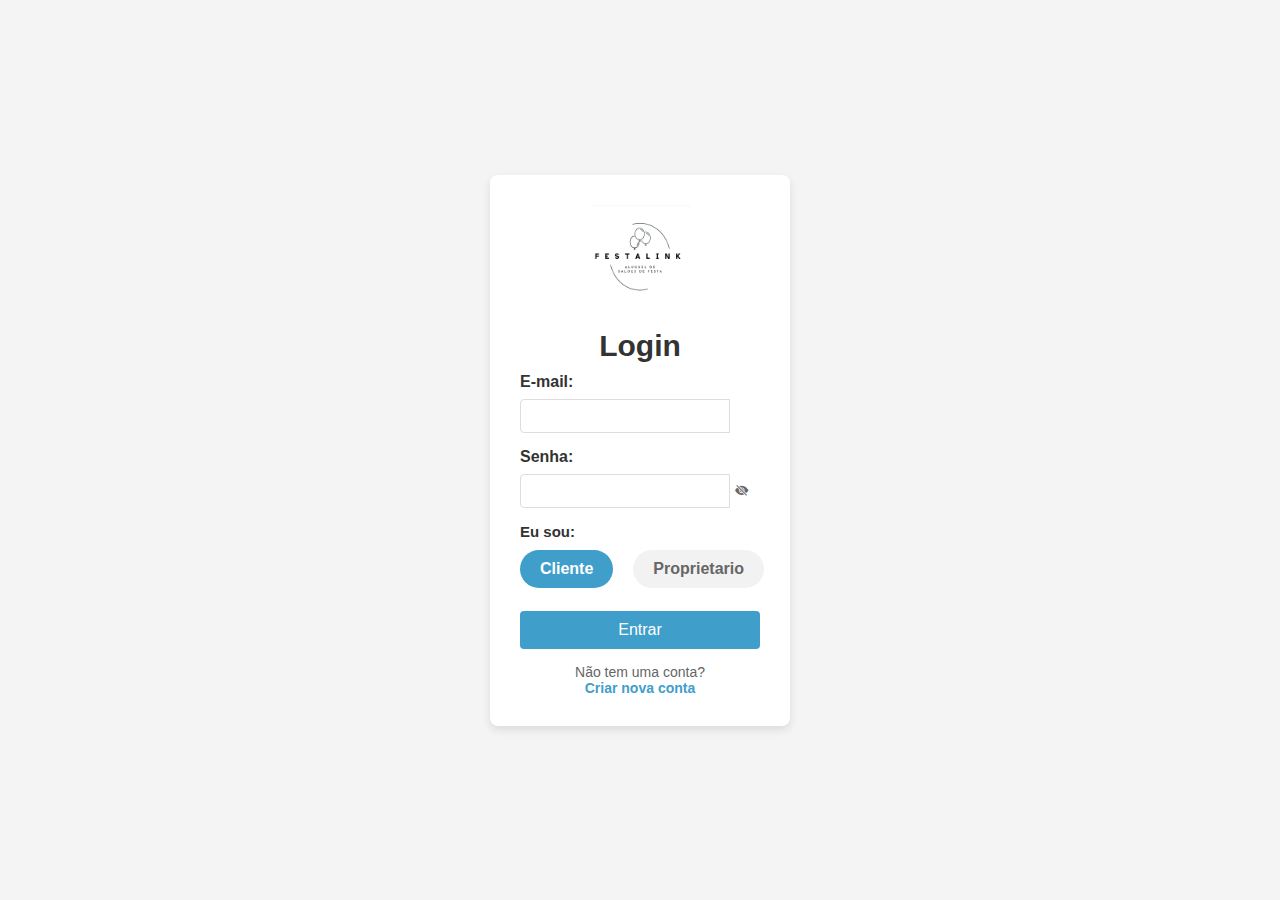
<file: src/front/View/Login/index.html>
<!DOCTYPE html>
<html lang="pt-br">
  <head>
    <meta charset="UTF-8" />
    <meta name="viewport" content="width=device-width, initial-scale=1.0" />
    <title>Login - FestaLink</title>
    <link rel="stylesheet" href="CSS/styles.css" />
    <link rel="icon" href="img/favicon.ico" type="image/x-icon" />
    <link
      rel="stylesheet"
      href="https://cdn.jsdelivr.net/npm/bootstrap-icons@1.11.3/font/bootstrap-icons.min.css"
    />
  </head>
  <body>
    <div class="login-container">
      <div class="logo-container">
        <img src="img/logo.png" alt="Logo" class="logo" />
      </div>
      <form id="login-form" class="login-form">
        <h2>Login</h2>
        <div class="input-group">
          <label for="username">E-mail:</label>
          <input type="text" id="username" name="username" required />
        </div>
        <div class="input-group">
          <label for="password">Senha:</label>
          <div class="password-container">
            <input type="password" id="password" name="password" required />
            <button type="button" id="togglePassword" class="toggle-password">
              <i class="bi bi-eye-slash-fill"></i>
            </button>
          </div>
          <p id="login-error" class="error-message"></p>
        </div>
        <div class="input-group">
          <h3 class="user-type-title">Eu sou:</h3>
          <div class="radio-buttons">
            <input
              type="radio"
              id="cliente"
              name="tipo"
              value="Cliente"
              checked
            />
            <label for="cliente">Cliente</label>
            <input
              type="radio"
              id="proprietario"
              name="tipo"
              value="Proprietario"
            />
            <label for="proprietario">Proprietario</label>
          </div>
        </div>
        <button class="Entrar" type="submit">Entrar</button>
      </form>
      <div class="new-account">
        <p>
          Não tem uma conta?<br />
          <a href="register.html">Criar nova conta</a>
        </p>
      </div>
    </div>
    <script src="JS/login.js"></script>
  </body>
</html>
</file>
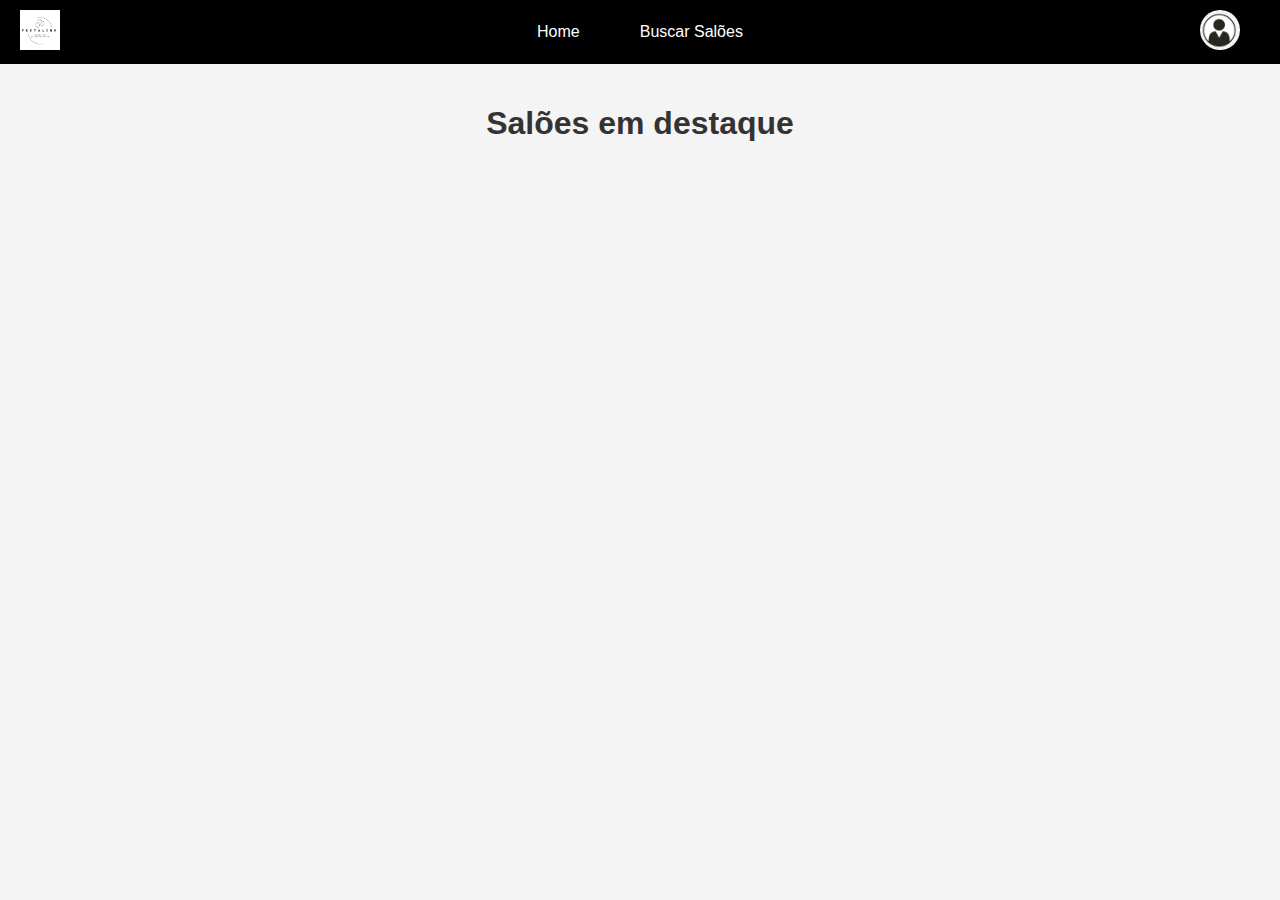
<file: src/front/View/Login/home.html>
<!DOCTYPE html>
<html lang="pt">
<head>
    <meta charset="UTF-8">
    <title>Salões em Destaque</title>
    <link rel="stylesheet" href="CSS/stylesHOME.css">
    <link rel="icon" href="img/favicon.ico" type="image/x-icon">
</head>
<body>
    <div id="notification-container" style="position: fixed; top: 20px; right: 20px; z-index: 1000;"></div>
    <header>
        <div class="logo-container">
            <img src="img/logo.png" alt="Logo" class="logo">
        </div>
        <nav>
            <ul class="nav-menu">
                <li><a href="home.html">Home</a></li>
                <li><a href="busca-saloes.html">Buscar Salões</a></li>

            </ul>
            <div class="profile-pic">
                <button class="profile-btn" onclick="toggleDropdown()">
                    <img src="img/user-profile.jpg" alt="Perfil">
                </button>
                <div id="profile-dropdown" class="dropdown-content">
                    <a href="usuario.html">Ver Perfil</a>
                    <a href="javascript:logout()">LogOut</a>
                </div>
            </div>
        </nav>
    </header>

    <main>
        <h1>Salões em destaque</h1>
        <div id="saloes-container"></div>
    </main>

    <script src="JS/ScriptHome.js"></script>
    <script>
        function toggleDropdown() {
            var dropdown = document.getElementById("profile-dropdown");
            dropdown.classList.toggle("show");
        }

        window.onclick = function(event) {
            if (!event.target.matches('.profile-btn') && !event.target.matches('.profile-btn img')) {
                var dropdowns = document.getElementsByClassName("dropdown-content");
                for (var i = 0; i < dropdowns.length; i++) {
                    var openDropdown = dropdowns[i];
                    if (openDropdown.classList.contains('show')) {
                        openDropdown.classList.remove('show');
                    }
                }
            }
        }
        function logout() {
        
        localStorage.clear();

    
        window.location.href = 'index.html';

        window.history.pushState(null, "", window.location.href);
        window.onpopstate = function () {
            window.history.pushState(null, "", window.location.href);
        };  
    }
    </script>
</body>
</html>
</file>
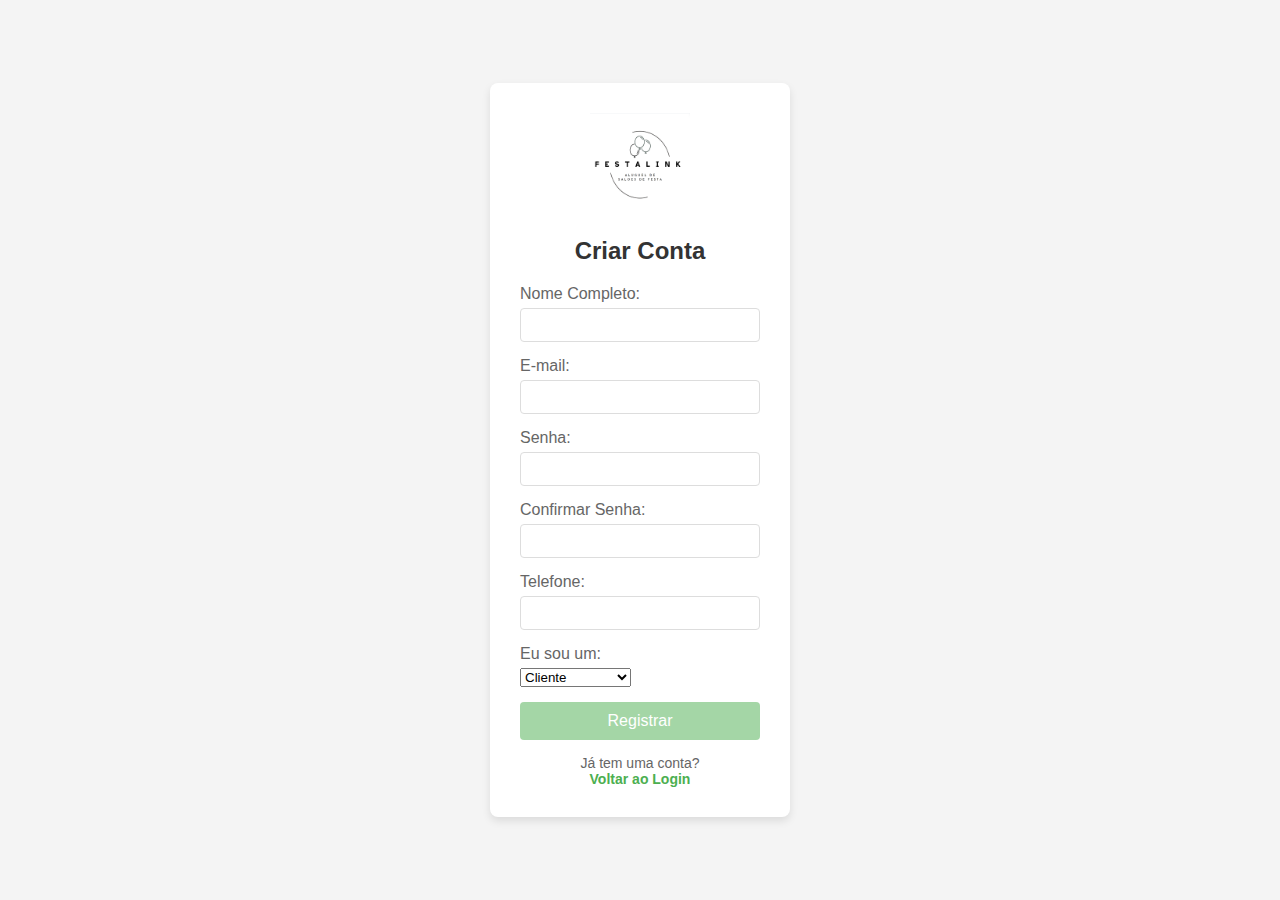
<file: src/front/View/Login/register.html>
<!DOCTYPE html>
<html lang="pt-br">
<head>
    <meta charset="UTF-8">
    <meta name="viewport" content="width=device-width, initial-scale=1.0">
    <title>Registrar - FestaLink</title>
    <link rel="stylesheet" href="CSS/stylesRegister.css">
    <link rel="icon" href="img/favicon.ico" type="image/x-icon">
    <script src="JS/toggle.js" defer></script>
    <script src="JS/validate.js" defer></script>
</head>
<body>
    <div id="notification-container" style="position: fixed; top: 20px; right: 20px; z-index: 1000;"></div>
    <div class="register-container">
        <div class="logo-container">
            <!-- Insira aqui a logo -->
            <img src="img\logo.png" alt="Logo" class="logo">
        </div>
        <form class="register-form" id="register-form">
            <h2>Criar Conta</h2>
            <div class="input-group">
                <label for="fullname">Nome Completo:</label>
                <input type="text" id="fullname" name="fullname">
                <span class="error-message"></span>
            </div>
            <div class="input-group">
                <label for="email">E-mail:</label>
                <input type="email" id="email" name="email">
                <span class="error-message"></span>
            </div>
            <div class="input-group">
                <label for="password">Senha:</label>
                <input type="password" id="password" name="password">
                <span class="error-message"></span>
            </div>
            <div class="input-group">
                <label for="confirm-password">Confirmar Senha:</label>
                <input type="password" id="confirm-password" name="confirm-password">
                <span class="error-message"></span>
            </div>
            <div class="input-group">
                <label for="phone">Telefone:</label>
                <input type="tel" id="phone" name="phone">
                <span class="error-message"></span>
            </div>
            <div class="input-group">
                <label for="tipo">Eu sou um:</label>
                <select id="tipo" name="tipo">
                    <option value="Cliente">Cliente</option>
                    <option value="Proprietario">Dono de Salão</option>
                </select>
            </div>
            
            <button type="submit" id="register-btn" disabled>Registrar</button>
        </form>
        <div class="back-to-login">
            <p>Já tem uma conta?<br> <a href="index.html">Voltar ao Login</a></p>
        </div>
    </div>
</body>
</html>
</file>
<file: src/front/View/Login/CSS/stylesHOME.css>
body, html {
    font-family: Arial, sans-serif;
    margin: 0;
    padding: 0;
    color: #333;
    background-color: #f4f4f4; 
}

header {
    background-color: #000000;
    padding: 10px 20px;
    display: flex;
    align-items: center;
    justify-content: space-between;
}

.logo-container {
    flex: 0 0 auto;
}

nav {
    flex: 1;
    display: flex;
    justify-content: space-between;
    align-items: center;
    margin-left: 20px;
    margin-right: 20px;
}

.nav-menu {
    list-style: none;
    padding: 0;
    margin: 0 auto; 
    display: flex;
    gap: 60px; 
}

.nav-menu li a {
    color: #ffffff;
    text-decoration: none;
    font-size: 16px;
    transition: font-size 0.2s ease-in-out;

}

.nav-menu li a:hover {
    font-size: 18px;
}

.profile-pic {
    flex: 0 0 auto;
}

.profile-pic img {
    width: 40px;
    height: 40px;
    border-radius: 50%;
}

main {
    display: flex;
    flex-direction: column;
    align-items: center;
    margin-top: 20px;
}

#saloes-container {
    display: flex;
    flex-wrap: wrap;
    padding: 20px;
    justify-content: start;
    margin-left: 10%;
    margin-right: 10%;
    max-inline-size: 1600px;
}

.salao-card {
    width: 300px;
    height: 150px;
    margin-left: 2%;
    margin-bottom: 2%;
    box-shadow: 0 8px 8px rgba(0, 0, 0, 0.1);
    padding: 10px;
    background-color: #eeecec;
    border-radius: 15px; /* Bordas arredondadas para os cartões */
    position: relative; /* Para posicionar o botão "Detalhes" */
}

.salao-card h2, .salao-card p {
    margin: 2px 0;
}

.btnCard {
    background-color: #007bff;
    color: white;
    border: none;
    padding: 10px 20px;
    cursor: pointer;
    position: absolute;
    bottom: 5px; /* Ajusta a posição no canto inferior direito */
    right: 10px;
    border-radius: 15px;
}

button:hover {
    opacity: 0.8;
}

.logo {
    width: 40px; 
    height: auto;
}

h1 {
    text-align: center;
}

.profile-btn {
    background-color: transparent;
    border: none;
    cursor: pointer;
    padding: 0;
    outline: none;
}



.dropdown-content {
    display: none;
    position: absolute;
    right: 20px;
    top: 60px;
    background-color: #ffffff;
    box-shadow: 0 8px 16px rgba(0, 0, 0, 0.2);
    z-index: 1;
    border-radius: 4px;
    overflow: hidden;
}

.dropdown-content a {
    color: #000000;
    text-decoration: none;
    display: block;
    padding: 10px;
    transition: background-color 0.2s;
}

.dropdown-content a:hover {
    background-color: #f1f1f1;
}

.show {
    display: block;
}

.notification {
    margin-bottom: 10px;
    padding: 20px;
    color: white;
    border-radius: 5px;
    box-shadow: 0 0 10px rgba(0,0,0,0.1);
    width: 300px;
    transition: opacity 0.3s;
    position: relative;
  }
  
  .notification.success { background-color: lightgreen; }
  .notification.error { background-color: lightcoral; }
  .notification.warning { background-color: lightyellow; color: black; }
  
  .notification-header {
    font-weight: bold;
  }
  
  .notification-close {
    float: right;
    cursor: pointer;
  }
</file>
<file: src/front/View/Login/CSS/styles.css>
/* Reset básico */
* {
    margin: 0;
    padding: 0;
    box-sizing: border-box;
    font-family: Arial, sans-serif;
}

body {
    display: flex;
    justify-content: center;
    align-items: center;
    height: 100vh;
   background-color: #f4f4f4; 
}

.login-container {
    background-color: #ffffff;
    padding: 30px;
    border-radius: 8px;
    box-shadow: 0 4px 8px rgba(0, 0, 0, 0.1);
    width: 300px;
    text-align: center;
}

.logo-container {
    margin-bottom: 20px;
}

.logo {
    width: 100px; /* Ajuste o tamanho da logo conforme necessário */
    height: auto;
}

.login-form h2 {
    margin-bottom: 10px;
    color: #333;
    font-size: 30px;
    font-weight: bold;
}

.login-form {
    margin-bottom: 10px;
    color: #333;
    font-size: 15px;
    font-weight: bold;
}

.input-group {
    margin-bottom: 15px;
    text-align: left;
}

.input-group label {
    display: block;
    margin-bottom: 5px;
    color: #666;
}

.input-group input {
    width: 100%;
    padding: 8px;
    border: 1px solid #ddd;
    border-radius: 4px;
    font-size: 14px;
}

.Entrar {
    background-color: #3f9eca;
    color: white;
    padding: 10px;
    border: none;
    border-radius: 4px;
    cursor: pointer;
    width: 100%;
    font-size: 16px;
}

button:hover {
    background-color: #3f9eca;
}

.new-account {
    margin-top: 15px;
    color: #666;
    font-size: 14px;
}

.new-account a {
    color: #3f9eca;
    text-decoration: none;
    font-weight: bold;
}

.new-account a:hover {
    color: #3f9eca;
}

.input-group label {
    display: block;
    margin-bottom: 8px;
    font-size: 16px;
    color: #333;
}

.radio-buttons {
    display: flex;
    gap: 20px;
    align-items: center;
}

.radio-buttons input[type="radio"] {
    display: none;
}

.radio-buttons label {
    background-color: #f2f2f2;
    color: #666;
    padding: 10px 20px;
    border-radius: 20px;
    cursor: pointer;
    transition: background-color 0.3s, color 0.3s;
}

.radio-buttons input[type="radio"]:checked + label {
    background-color: #3f9eca;
    color: white;
}

.user-type-title {
    margin-bottom: 10px;
    color: #333;
    font-size: 15px;
    font-weight: bold;
}

.radio-buttons label {
    background-color: #f2f2f2;
    color: #666;
    padding: 8px 16px;
    border-radius: 20px;
    justify-content: middle;
    cursor: pointer;
    transition: background-color 0.3s, color 0.3s;
}

.radio-buttons input[type="radio"]:checked + label {
    background-color: #3f9eca;
    color: white;
}

.password-container {
    position: relative;
    display: flex;
    align-items: center;
}

.password-container {
    position: relative;
    display: flex;
    align-items: center;
}

.input-group input {
    width: calc(100% - 30px); /* Reduz a largura para acomodar o botão */
    padding: 8px;
    border: 1px solid #ddd;
    border-radius: 4px 0 0 4px; /* Ajusta os cantos do lado esquerdo */
}

.toggle-password {
    background: none;
    border: none;
    position: absolute;
    right: 0;
    top: 0;
    bottom: 0;
    padding: 8px 12px;
    cursor: pointer;
    border-radius: 0 4px 4px 0; /* Ajusta os cantos do lado direito */
    color: #666; /* Cor do ícone */
}

.toggle-password:hover {
    background-color: #e8e8e8; /* Cor de fundo ao passar o mouse */
}

.radio-buttons input[type="radio"] + label {
    padding: 10px 20px; /* Padding foi duplicado, mantendo a versão anterior */
}
</file>
<file: src/front/View/Login/CSS/stylesRegister.css>
/* Reset básico */
* {
    margin: 0;
    padding: 0;
    box-sizing: border-box;
    font-family: Arial, sans-serif;
}

body {
    display: flex;
    justify-content: center;
    align-items: center;
    height: 100vh;
    background-color: #f4f4f4;
}

.login-container, .register-container {
    background-color: #ffffff;
    padding: 30px;
    border-radius: 8px;
    box-shadow: 0 4px 8px rgba(0, 0, 0, 0.1);
    width: 300px;
    text-align: center;
}

.logo-container {
    margin-bottom: 20px;
}

.logo {
    width: 100px; /* Ajuste o tamanho da logo conforme necessário */
    height: auto;
}

.login-form h2, .register-form h2 {
    margin-bottom: 20px;
    color: #333;
}

.input-group {
    margin-bottom: 15px;
    text-align: left;
}

.input-group label {
    display: block;
    margin-bottom: 5px;
    color: #666;
}

.input-group input {
    width: 100%;
    padding: 8px;
    border: 1px solid #ddd;
    border-radius: 4px;
    font-size: 14px;
}

button {
    background-color: #4CAF50;
    color: white;
    padding: 10px;
    border: none;
    border-radius: 4px;
    cursor: pointer;
    width: 100%;
    font-size: 16px;
}

button:hover {
    background-color: #45a049;
}

.new-account, .back-to-login {
    margin-top: 15px;
    color: #666;
    font-size: 14px;
}

.new-account a, .back-to-login a {
    color: #4CAF50;
    text-decoration: none;
    font-weight: bold;
}

.new-account a:hover, .back-to-login a:hover {
    color: #45a049;
}

/* Estilo do botão toggle */
.switch {
    position: relative;
    display: inline-block;
    width: 42px;
    height: 22px;
    margin-left: 10px;
}

.switch input {
    opacity: 0;
    width: 0;
    height: 0;
}

.slider {
    position: absolute;
    cursor: pointer;
    top: 0;
    left: 0;
    right: 0;
    bottom: 0;
    background-color: #ccc;
    transition: .4s;
    border-radius: 34px;
}

.slider:before {
    position: absolute;
    content: "";
    height: 16px;
    width: 16px;
    left: 4px;
    bottom: 3px;
    background-color: white;
    transition: .4s;
    border-radius: 50%;
}

input:checked + .slider {
    background-color: #4CAF50;
}

input:checked + .slider:before {
    transform: translateX(18px);
}

/* Estilo do botão toggle */
.toggle-group {
    display: flex;
    align-items: center; /* Alinha os itens verticalmente */
    justify-content: space-between; /* Distribui espaço entre os itens */
}

.switch {
    position: relative;
    display: inline-block;
    width: 42px;
    height: 22px;
}

.switch input {
    opacity: 0;
    width: 0;
    height: 0;
}

.slider {
    position: absolute;
    cursor: pointer;
    top: 0;
    left: 0;
    right: 0;
    bottom: 0;
    background-color: #ccc;
    transition: .4s;
    border-radius: 34px;
}

.slider:before {
    position: absolute;
    content: "";
    height: 16px;
    width: 16px;
    left: 4px;
    bottom: 3px;
    background-color: white;
    transition: .4s;
    border-radius: 50%;
}

input:checked + .slider {
    background-color: #4CAF50;
}

input:checked + .slider:before {
    transform: translateX(18px);
}

/* Estilo para campo obrigatório */
.required {
    color: red;
}

.error-message {
    color: red;
    font-size: 12px;
    display: none;
}

.error-border {
    border-color: red;
}

/* Estilo para o botão desabilitado */
#register-btn:disabled {
    opacity: 0.5;
    cursor: not-allowed;
}

.notification {
    margin-bottom: 10px;
    padding: 20px;
    color: white;
    border-radius: 5px;
    box-shadow: 0 0 10px rgba(0,0,0,0.1);
    width: 300px;
    transition: opacity 0.3s;
    position: relative;
  }
  
  .notification.success { background-color: lightgreen; }
  .notification.error { background-color: lightcoral; }
  .notification.warning { background-color: lightyellow; color: black; }
  
  .notification-header {
    font-weight: bold;
  }
  
  .notification-close {
    float: right;
    cursor: pointer;
  }
</file>
